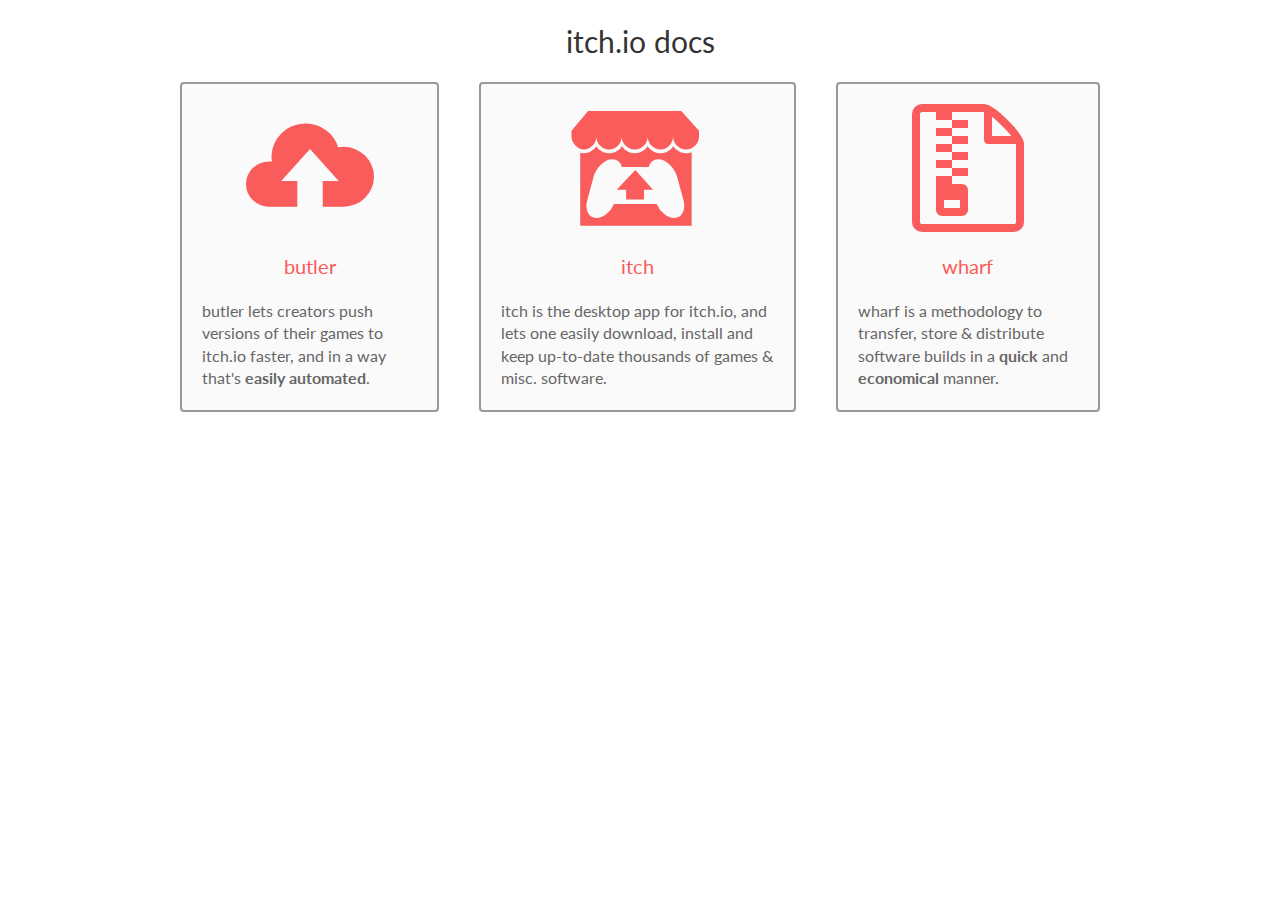
<file: index.html>
<!DOCTYPE html>
<html>
  <head>
    <title>itch.io docs</title>
    <link href='https://fonts.googleapis.com/css?family=Lato:400,700' rel='stylesheet' type='text/css'>
    <link rel="stylesheet" href="icomoon/style.css">
    <link rel="stylesheet" href="reset.css">
    <link rel="stylesheet" href="style.css">
  </head>
  <body>
    <!-- In a world where a lone dev found the strength not to use
  a static website generator just for a stupid index page... -->
    <h2>itch.io docs</h2>
    <div class="grid">
      <a class="grid-item" href="butler">
        <span class="icon icon-upload-to-cloud"></span>
        <h3>butler</h3>
        <p>butler lets creators push versions of their games to itch.io faster, and in a way that's <strong>easily automated</strong>.</p>
      </a>
      <a class="grid-item" href="itch">
        <span class="icon icon-itchio"></span>
        <h3>itch</h3>
        <p>itch is the desktop app for itch.io, and lets one easily download, install and keep up-to-date thousands of games & misc. software.</p>
      </a>
      <a class="grid-item" href="wharf">
        <span class="icon icon-file-zip"></span>
        <h3>wharf</h3>
        <p>wharf is a methodology to transfer, store & distribute software builds in a <strong>quick</strong> and <strong>economical</strong> manner.</p>
      </a>
    </div>
  </body>
</html>
</file>
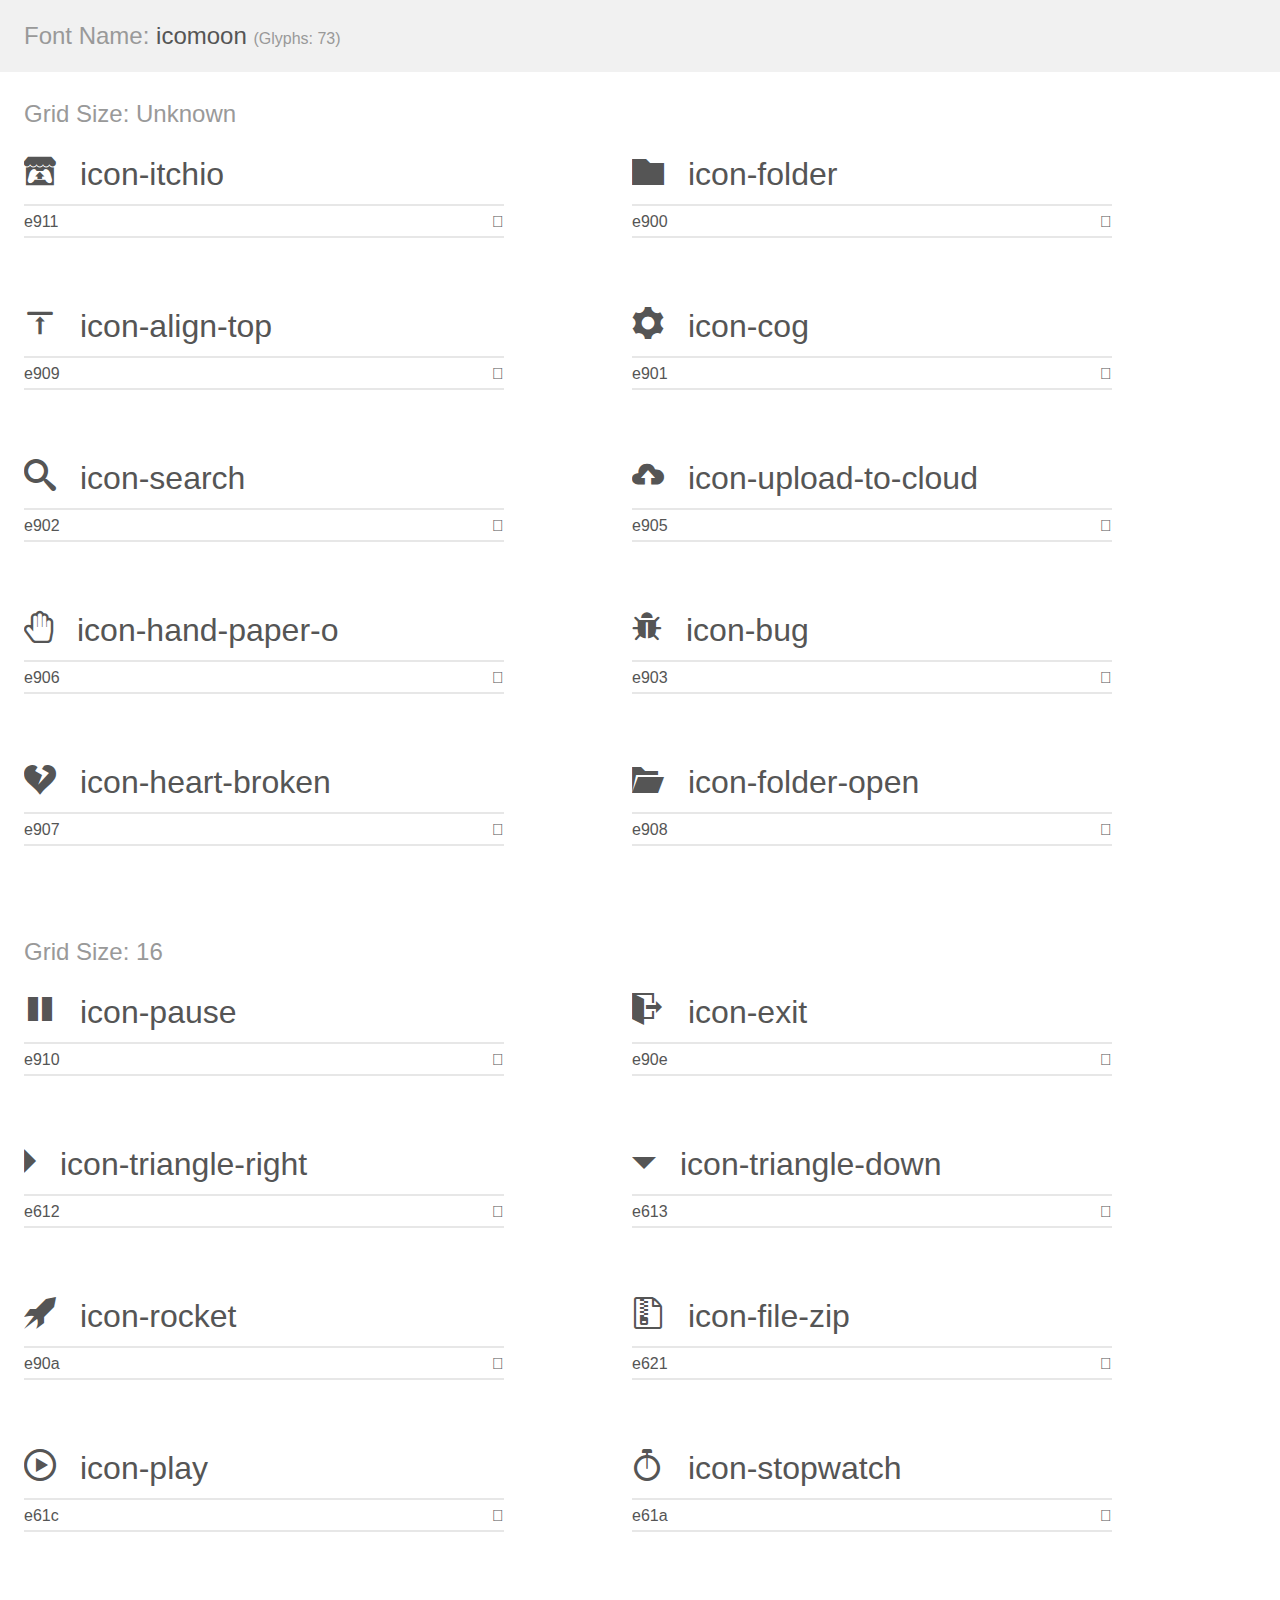
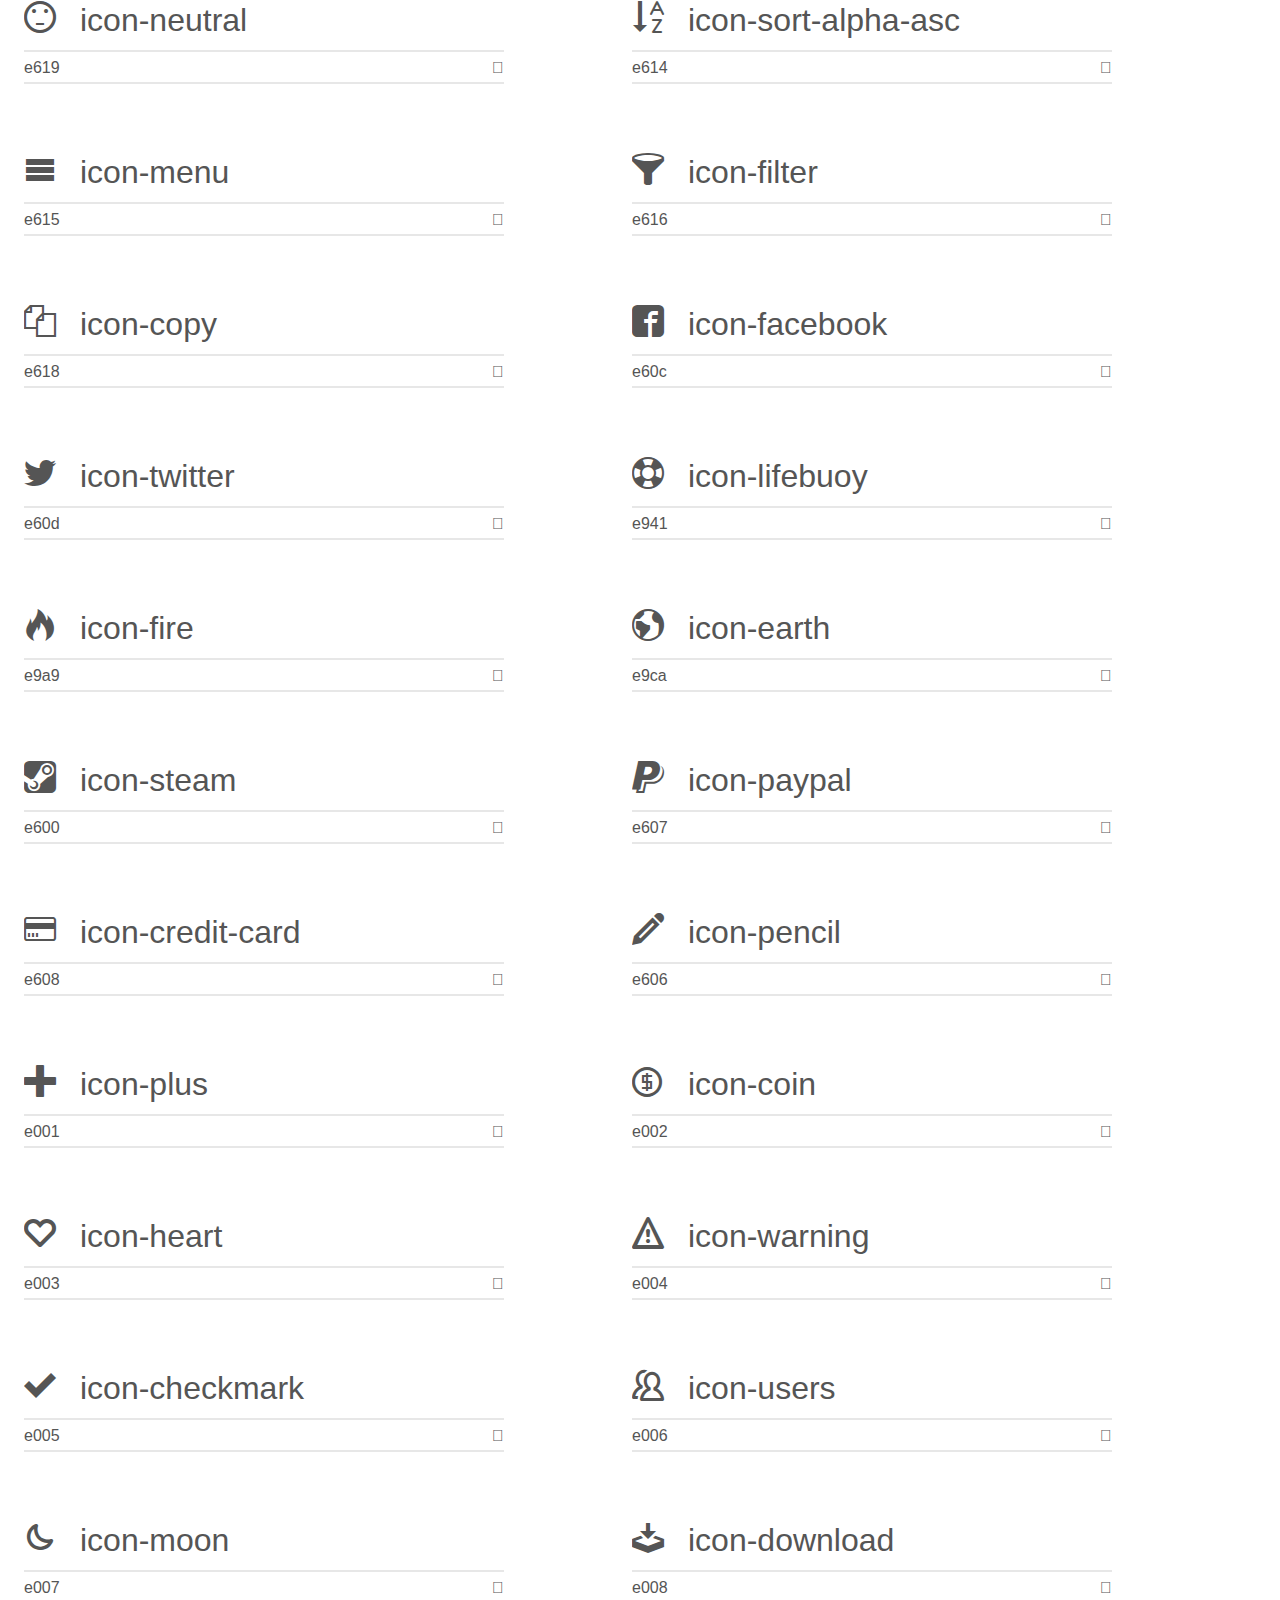
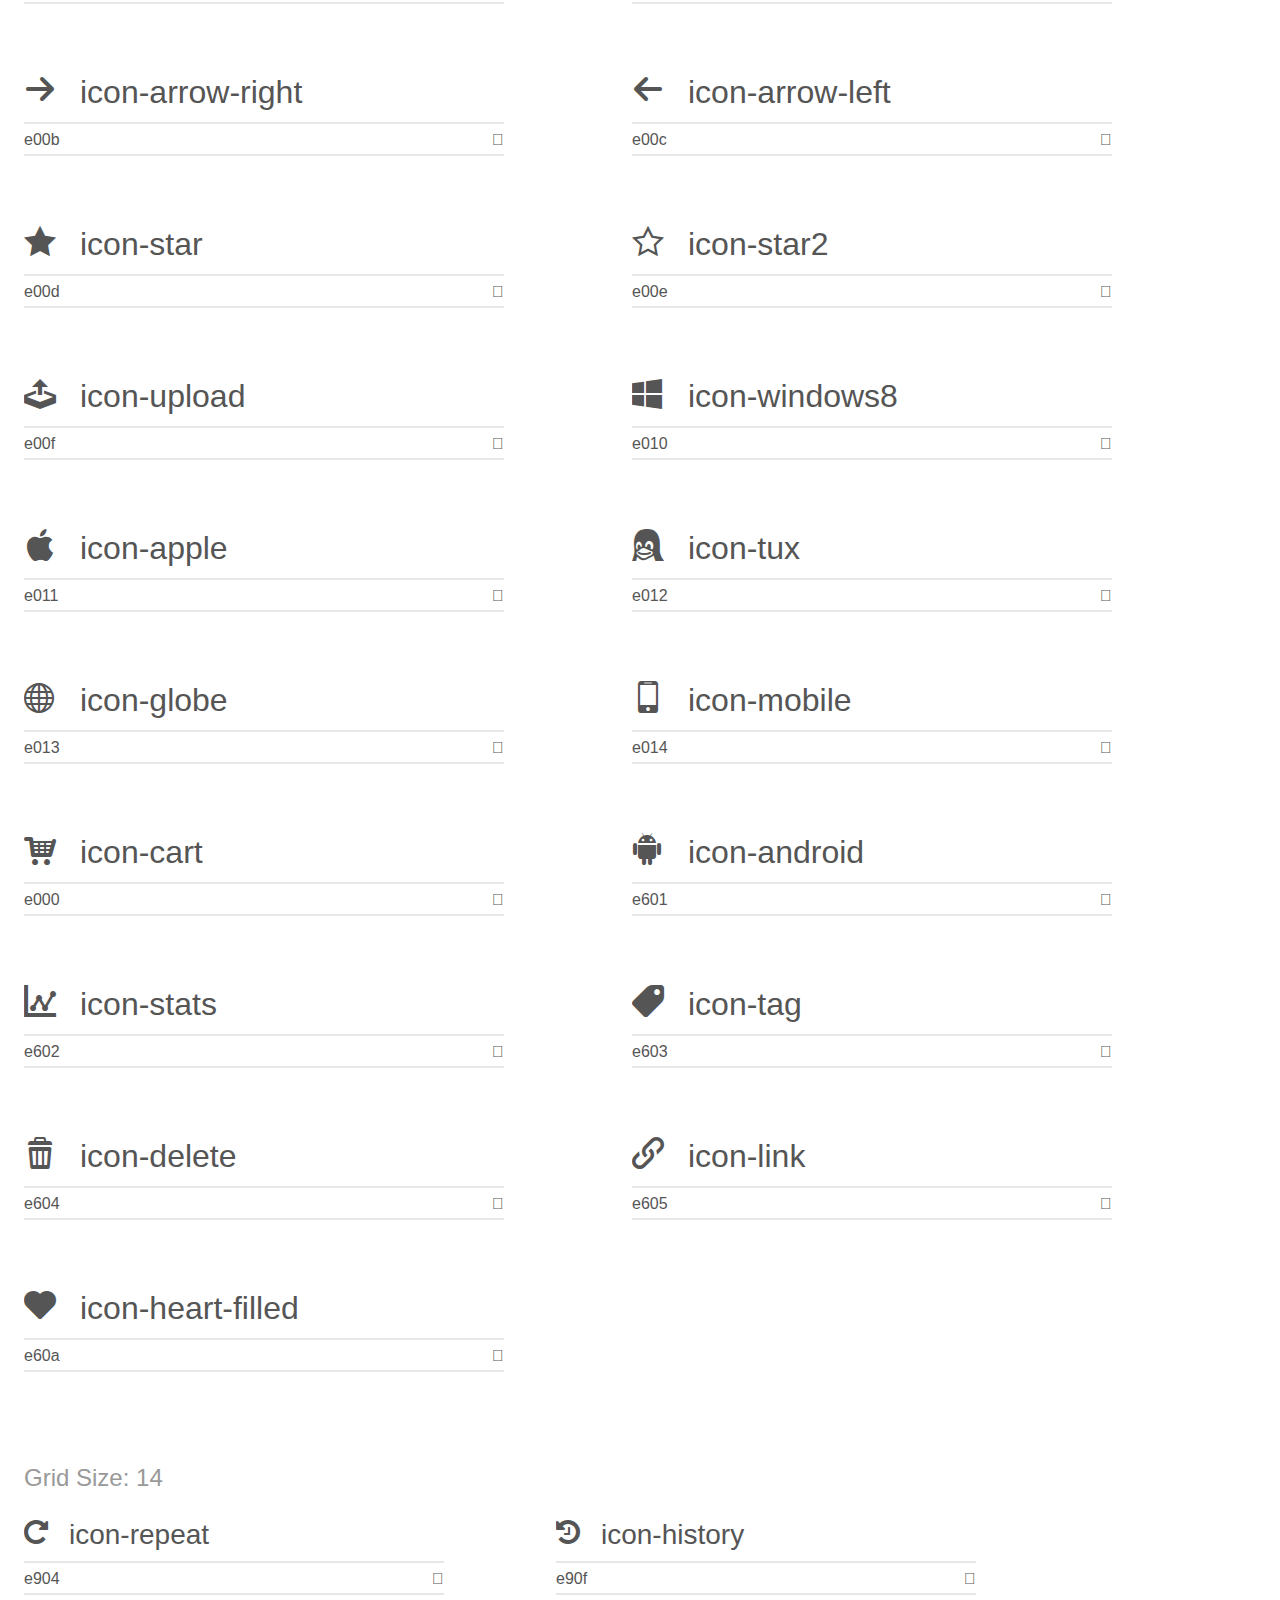
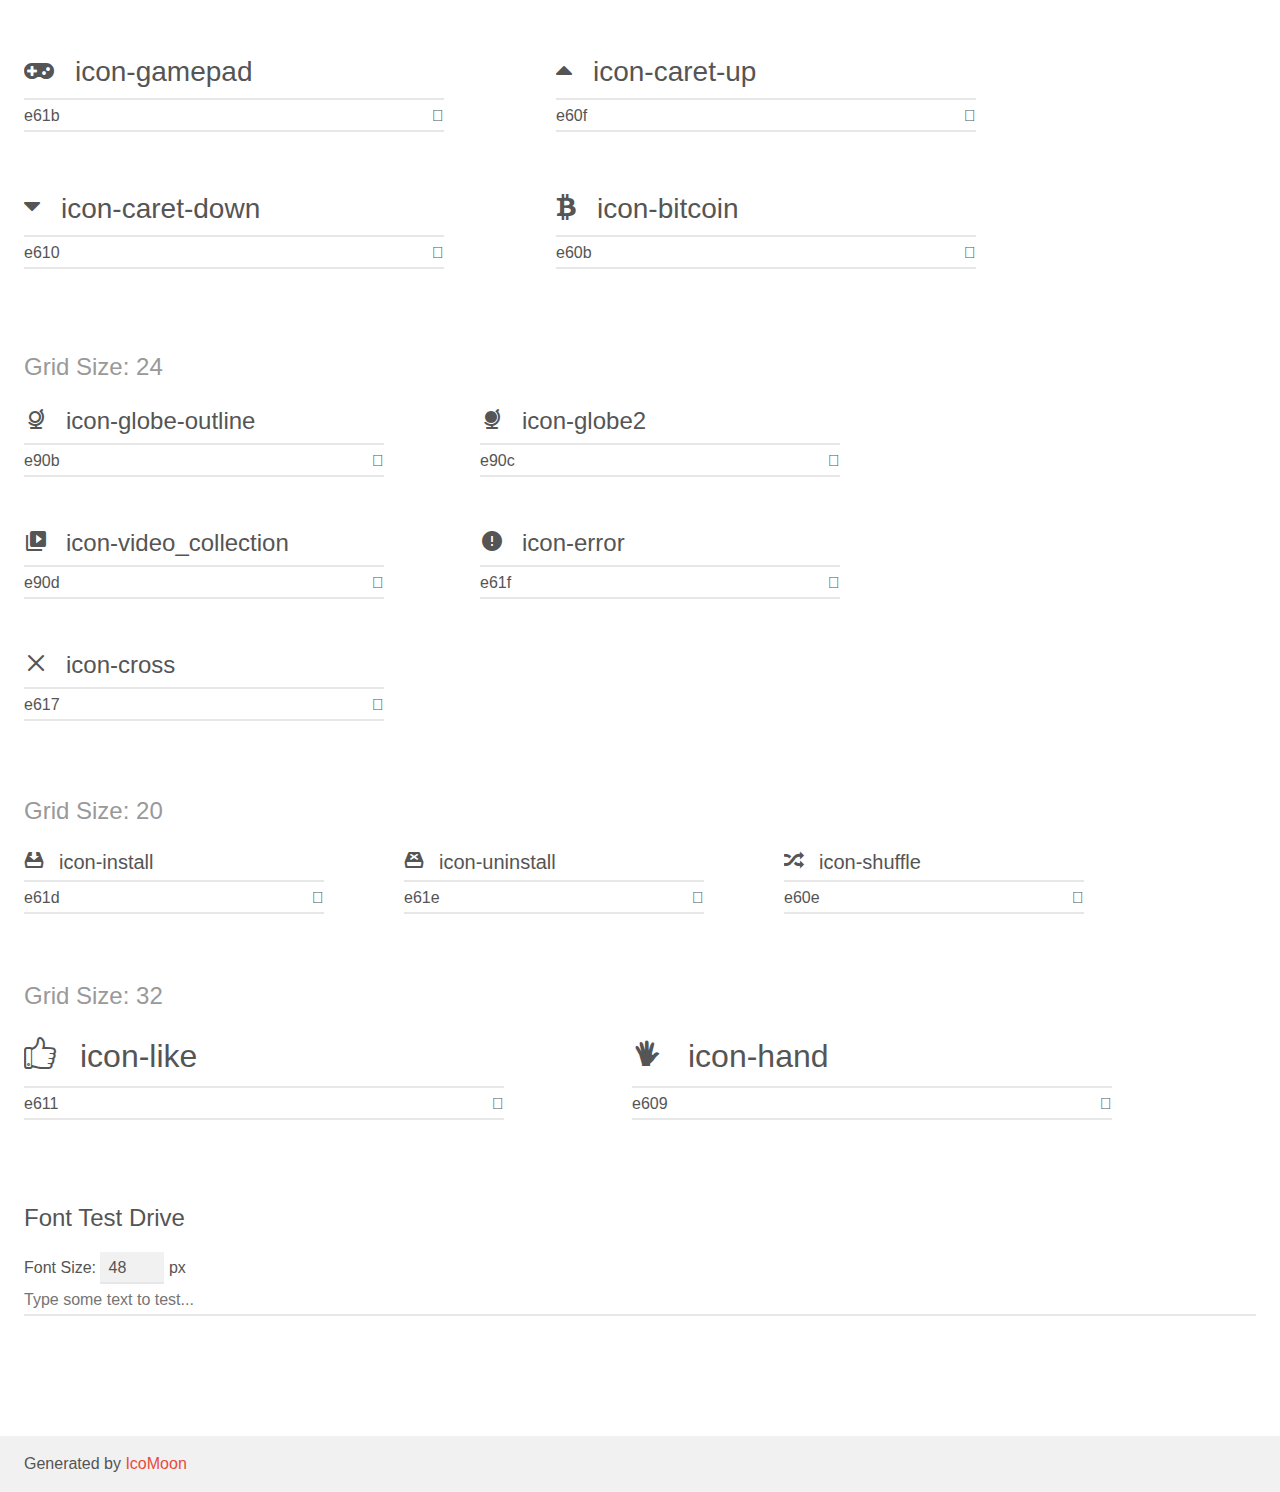
<file: icomoon/demo.html>
<!doctype html>
<html>
<head>
    <meta charset="utf-8">
    <title>IcoMoon Demo</title>
    <meta name="description" content="An Icon Font Generated By IcoMoon.io">
    <meta name="viewport" content="width=device-width, initial-scale=1">
    <link rel="stylesheet" href="demo-files/demo.css">
    <link rel="stylesheet" href="style.css"></head>
<body>
    <div class="bgc1 clearfix">
        <h1 class="mhmm mvm"><span class="fgc1">Font Name:</span> icomoon <small class="fgc1">(Glyphs:&nbsp;73)</small></h1>
    </div>
    <div class="clearfix mhl ptl">
        <h1 class="mvm mtn fgc1">Grid Size: Unknown</h1>
        <div class="glyph fs1">
            <div class="clearfix bshadow0 pbs">
                <span class="icon-itchio">
                
                </span>
                <span class="mls"> icon-itchio</span>
            </div>
            <fieldset class="fs0 size1of1 clearfix hidden-false">
                <input type="text" readonly value="e911" class="unit size1of2" />
                <input type="text" maxlength="1" readonly value="&#xe911;" class="unitRight size1of2 talign-right" />
            </fieldset>
            <div class="fs0 bshadow0 clearfix hidden-true">
                <span class="unit pvs fgc1">liga: </span>
                <input type="text" readonly value="" class="liga unitRight" />
            </div>
        </div>
        <div class="glyph fs1">
            <div class="clearfix bshadow0 pbs">
                <span class="icon-folder">
                
                </span>
                <span class="mls"> icon-folder</span>
            </div>
            <fieldset class="fs0 size1of1 clearfix hidden-false">
                <input type="text" readonly value="e900" class="unit size1of2" />
                <input type="text" maxlength="1" readonly value="&#xe900;" class="unitRight size1of2 talign-right" />
            </fieldset>
            <div class="fs0 bshadow0 clearfix hidden-true">
                <span class="unit pvs fgc1">liga: </span>
                <input type="text" readonly value="" class="liga unitRight" />
            </div>
        </div>
        <div class="glyph fs1">
            <div class="clearfix bshadow0 pbs">
                <span class="icon-align-top">
                
                </span>
                <span class="mls"> icon-align-top</span>
            </div>
            <fieldset class="fs0 size1of1 clearfix hidden-false">
                <input type="text" readonly value="e909" class="unit size1of2" />
                <input type="text" maxlength="1" readonly value="&#xe909;" class="unitRight size1of2 talign-right" />
            </fieldset>
            <div class="fs0 bshadow0 clearfix hidden-true">
                <span class="unit pvs fgc1">liga: </span>
                <input type="text" readonly value="" class="liga unitRight" />
            </div>
        </div>
        <div class="glyph fs1">
            <div class="clearfix bshadow0 pbs">
                <span class="icon-cog">
                
                </span>
                <span class="mls"> icon-cog</span>
            </div>
            <fieldset class="fs0 size1of1 clearfix hidden-false">
                <input type="text" readonly value="e901" class="unit size1of2" />
                <input type="text" maxlength="1" readonly value="&#xe901;" class="unitRight size1of2 talign-right" />
            </fieldset>
            <div class="fs0 bshadow0 clearfix hidden-true">
                <span class="unit pvs fgc1">liga: </span>
                <input type="text" readonly value="" class="liga unitRight" />
            </div>
        </div>
        <div class="glyph fs1">
            <div class="clearfix bshadow0 pbs">
                <span class="icon-search">
                
                </span>
                <span class="mls"> icon-search</span>
            </div>
            <fieldset class="fs0 size1of1 clearfix hidden-false">
                <input type="text" readonly value="e902" class="unit size1of2" />
                <input type="text" maxlength="1" readonly value="&#xe902;" class="unitRight size1of2 talign-right" />
            </fieldset>
            <div class="fs0 bshadow0 clearfix hidden-true">
                <span class="unit pvs fgc1">liga: </span>
                <input type="text" readonly value="" class="liga unitRight" />
            </div>
        </div>
        <div class="glyph fs1">
            <div class="clearfix bshadow0 pbs">
                <span class="icon-upload-to-cloud">
                
                </span>
                <span class="mls"> icon-upload-to-cloud</span>
            </div>
            <fieldset class="fs0 size1of1 clearfix hidden-false">
                <input type="text" readonly value="e905" class="unit size1of2" />
                <input type="text" maxlength="1" readonly value="&#xe905;" class="unitRight size1of2 talign-right" />
            </fieldset>
            <div class="fs0 bshadow0 clearfix hidden-true">
                <span class="unit pvs fgc1">liga: </span>
                <input type="text" readonly value="" class="liga unitRight" />
            </div>
        </div>
        <div class="glyph fs1">
            <div class="clearfix bshadow0 pbs">
                <span class="icon-hand-paper-o">
                
                </span>
                <span class="mls"> icon-hand-paper-o</span>
            </div>
            <fieldset class="fs0 size1of1 clearfix hidden-false">
                <input type="text" readonly value="e906" class="unit size1of2" />
                <input type="text" maxlength="1" readonly value="&#xe906;" class="unitRight size1of2 talign-right" />
            </fieldset>
            <div class="fs0 bshadow0 clearfix hidden-true">
                <span class="unit pvs fgc1">liga: </span>
                <input type="text" readonly value="" class="liga unitRight" />
            </div>
        </div>
        <div class="glyph fs1">
            <div class="clearfix bshadow0 pbs">
                <span class="icon-bug">
                
                </span>
                <span class="mls"> icon-bug</span>
            </div>
            <fieldset class="fs0 size1of1 clearfix hidden-false">
                <input type="text" readonly value="e903" class="unit size1of2" />
                <input type="text" maxlength="1" readonly value="&#xe903;" class="unitRight size1of2 talign-right" />
            </fieldset>
            <div class="fs0 bshadow0 clearfix hidden-true">
                <span class="unit pvs fgc1">liga: </span>
                <input type="text" readonly value="" class="liga unitRight" />
            </div>
        </div>
        <div class="glyph fs1">
            <div class="clearfix bshadow0 pbs">
                <span class="icon-heart-broken">
                
                </span>
                <span class="mls"> icon-heart-broken</span>
            </div>
            <fieldset class="fs0 size1of1 clearfix hidden-false">
                <input type="text" readonly value="e907" class="unit size1of2" />
                <input type="text" maxlength="1" readonly value="&#xe907;" class="unitRight size1of2 talign-right" />
            </fieldset>
            <div class="fs0 bshadow0 clearfix hidden-true">
                <span class="unit pvs fgc1">liga: </span>
                <input type="text" readonly value="" class="liga unitRight" />
            </div>
        </div>
        <div class="glyph fs1">
            <div class="clearfix bshadow0 pbs">
                <span class="icon-folder-open">
                
                </span>
                <span class="mls"> icon-folder-open</span>
            </div>
            <fieldset class="fs0 size1of1 clearfix hidden-false">
                <input type="text" readonly value="e908" class="unit size1of2" />
                <input type="text" maxlength="1" readonly value="&#xe908;" class="unitRight size1of2 talign-right" />
            </fieldset>
            <div class="fs0 bshadow0 clearfix hidden-true">
                <span class="unit pvs fgc1">liga: </span>
                <input type="text" readonly value="" class="liga unitRight" />
            </div>
        </div>
  </div>
    <div class="clearfix mhl ptl">
        <h1 class="mvm mtn fgc1">Grid Size: 16</h1>
        <div class="glyph fs2">
            <div class="clearfix bshadow0 pbs">
                <span class="icon-pause">
                
                </span>
                <span class="mls"> icon-pause</span>
            </div>
            <fieldset class="fs0 size1of1 clearfix hidden-false">
                <input type="text" readonly value="e910" class="unit size1of2" />
                <input type="text" maxlength="1" readonly value="&#xe910;" class="unitRight size1of2 talign-right" />
            </fieldset>
            <div class="fs0 bshadow0 clearfix hidden-true">
                <span class="unit pvs fgc1">liga: </span>
                <input type="text" readonly value="" class="liga unitRight" />
            </div>
        </div>
        <div class="glyph fs2">
            <div class="clearfix bshadow0 pbs">
                <span class="icon-exit">
                
                </span>
                <span class="mls"> icon-exit</span>
            </div>
            <fieldset class="fs0 size1of1 clearfix hidden-false">
                <input type="text" readonly value="e90e" class="unit size1of2" />
                <input type="text" maxlength="1" readonly value="&#xe90e;" class="unitRight size1of2 talign-right" />
            </fieldset>
            <div class="fs0 bshadow0 clearfix hidden-true">
                <span class="unit pvs fgc1">liga: </span>
                <input type="text" readonly value="" class="liga unitRight" />
            </div>
        </div>
        <div class="glyph fs2">
            <div class="clearfix bshadow0 pbs">
                <span class="icon-triangle-right">
                
                </span>
                <span class="mls"> icon-triangle-right</span>
            </div>
            <fieldset class="fs0 size1of1 clearfix hidden-false">
                <input type="text" readonly value="e612" class="unit size1of2" />
                <input type="text" maxlength="1" readonly value="&#xe612;" class="unitRight size1of2 talign-right" />
            </fieldset>
            <div class="fs0 bshadow0 clearfix hidden-true">
                <span class="unit pvs fgc1">liga: </span>
                <input type="text" readonly value="" class="liga unitRight" />
            </div>
        </div>
        <div class="glyph fs2">
            <div class="clearfix bshadow0 pbs">
                <span class="icon-triangle-down">
                
                </span>
                <span class="mls"> icon-triangle-down</span>
            </div>
            <fieldset class="fs0 size1of1 clearfix hidden-false">
                <input type="text" readonly value="e613" class="unit size1of2" />
                <input type="text" maxlength="1" readonly value="&#xe613;" class="unitRight size1of2 talign-right" />
            </fieldset>
            <div class="fs0 bshadow0 clearfix hidden-true">
                <span class="unit pvs fgc1">liga: </span>
                <input type="text" readonly value="" class="liga unitRight" />
            </div>
        </div>
        <div class="glyph fs2">
            <div class="clearfix bshadow0 pbs">
                <span class="icon-rocket">
                
                </span>
                <span class="mls"> icon-rocket</span>
            </div>
            <fieldset class="fs0 size1of1 clearfix hidden-false">
                <input type="text" readonly value="e90a" class="unit size1of2" />
                <input type="text" maxlength="1" readonly value="&#xe90a;" class="unitRight size1of2 talign-right" />
            </fieldset>
            <div class="fs0 bshadow0 clearfix hidden-true">
                <span class="unit pvs fgc1">liga: </span>
                <input type="text" readonly value="" class="liga unitRight" />
            </div>
        </div>
        <div class="glyph fs2">
            <div class="clearfix bshadow0 pbs">
                <span class="icon-file-zip">
                
                </span>
                <span class="mls"> icon-file-zip</span>
            </div>
            <fieldset class="fs0 size1of1 clearfix hidden-false">
                <input type="text" readonly value="e621" class="unit size1of2" />
                <input type="text" maxlength="1" readonly value="&#xe621;" class="unitRight size1of2 talign-right" />
            </fieldset>
            <div class="fs0 bshadow0 clearfix hidden-true">
                <span class="unit pvs fgc1">liga: </span>
                <input type="text" readonly value="" class="liga unitRight" />
            </div>
        </div>
        <div class="glyph fs2">
            <div class="clearfix bshadow0 pbs">
                <span class="icon-play">
                
                </span>
                <span class="mls"> icon-play</span>
            </div>
            <fieldset class="fs0 size1of1 clearfix hidden-false">
                <input type="text" readonly value="e61c" class="unit size1of2" />
                <input type="text" maxlength="1" readonly value="&#xe61c;" class="unitRight size1of2 talign-right" />
            </fieldset>
            <div class="fs0 bshadow0 clearfix hidden-true">
                <span class="unit pvs fgc1">liga: </span>
                <input type="text" readonly value="" class="liga unitRight" />
            </div>
        </div>
        <div class="glyph fs2">
            <div class="clearfix bshadow0 pbs">
                <span class="icon-stopwatch">
                
                </span>
                <span class="mls"> icon-stopwatch</span>
            </div>
            <fieldset class="fs0 size1of1 clearfix hidden-false">
                <input type="text" readonly value="e61a" class="unit size1of2" />
                <input type="text" maxlength="1" readonly value="&#xe61a;" class="unitRight size1of2 talign-right" />
            </fieldset>
            <div class="fs0 bshadow0 clearfix hidden-true">
                <span class="unit pvs fgc1">liga: </span>
                <input type="text" readonly value="" class="liga unitRight" />
            </div>
        </div>
        <div class="glyph fs2">
            <div class="clearfix bshadow0 pbs">
                <span class="icon-neutral">
                
                </span>
                <span class="mls"> icon-neutral</span>
            </div>
            <fieldset class="fs0 size1of1 clearfix hidden-false">
                <input type="text" readonly value="e619" class="unit size1of2" />
                <input type="text" maxlength="1" readonly value="&#xe619;" class="unitRight size1of2 talign-right" />
            </fieldset>
            <div class="fs0 bshadow0 clearfix hidden-true">
                <span class="unit pvs fgc1">liga: </span>
                <input type="text" readonly value="" class="liga unitRight" />
            </div>
        </div>
        <div class="glyph fs2">
            <div class="clearfix bshadow0 pbs">
                <span class="icon-sort-alpha-asc">
                
                </span>
                <span class="mls"> icon-sort-alpha-asc</span>
            </div>
            <fieldset class="fs0 size1of1 clearfix hidden-false">
                <input type="text" readonly value="e614" class="unit size1of2" />
                <input type="text" maxlength="1" readonly value="&#xe614;" class="unitRight size1of2 talign-right" />
            </fieldset>
            <div class="fs0 bshadow0 clearfix hidden-true">
                <span class="unit pvs fgc1">liga: </span>
                <input type="text" readonly value="" class="liga unitRight" />
            </div>
        </div>
        <div class="glyph fs2">
            <div class="clearfix bshadow0 pbs">
                <span class="icon-menu">
                
                </span>
                <span class="mls"> icon-menu</span>
            </div>
            <fieldset class="fs0 size1of1 clearfix hidden-false">
                <input type="text" readonly value="e615" class="unit size1of2" />
                <input type="text" maxlength="1" readonly value="&#xe615;" class="unitRight size1of2 talign-right" />
            </fieldset>
            <div class="fs0 bshadow0 clearfix hidden-true">
                <span class="unit pvs fgc1">liga: </span>
                <input type="text" readonly value="" class="liga unitRight" />
            </div>
        </div>
        <div class="glyph fs2">
            <div class="clearfix bshadow0 pbs">
                <span class="icon-filter">
                
                </span>
                <span class="mls"> icon-filter</span>
            </div>
            <fieldset class="fs0 size1of1 clearfix hidden-false">
                <input type="text" readonly value="e616" class="unit size1of2" />
                <input type="text" maxlength="1" readonly value="&#xe616;" class="unitRight size1of2 talign-right" />
            </fieldset>
            <div class="fs0 bshadow0 clearfix hidden-true">
                <span class="unit pvs fgc1">liga: </span>
                <input type="text" readonly value="" class="liga unitRight" />
            </div>
        </div>
        <div class="glyph fs2">
            <div class="clearfix bshadow0 pbs">
                <span class="icon-copy">
                
                </span>
                <span class="mls"> icon-copy</span>
            </div>
            <fieldset class="fs0 size1of1 clearfix hidden-false">
                <input type="text" readonly value="e618" class="unit size1of2" />
                <input type="text" maxlength="1" readonly value="&#xe618;" class="unitRight size1of2 talign-right" />
            </fieldset>
            <div class="fs0 bshadow0 clearfix hidden-true">
                <span class="unit pvs fgc1">liga: </span>
                <input type="text" readonly value="" class="liga unitRight" />
            </div>
        </div>
        <div class="glyph fs2">
            <div class="clearfix bshadow0 pbs">
                <span class="icon-facebook">
                
                </span>
                <span class="mls"> icon-facebook</span>
            </div>
            <fieldset class="fs0 size1of1 clearfix hidden-false">
                <input type="text" readonly value="e60c" class="unit size1of2" />
                <input type="text" maxlength="1" readonly value="&#xe60c;" class="unitRight size1of2 talign-right" />
            </fieldset>
            <div class="fs0 bshadow0 clearfix hidden-true">
                <span class="unit pvs fgc1">liga: </span>
                <input type="text" readonly value="" class="liga unitRight" />
            </div>
        </div>
        <div class="glyph fs2">
            <div class="clearfix bshadow0 pbs">
                <span class="icon-twitter">
                
                </span>
                <span class="mls"> icon-twitter</span>
            </div>
            <fieldset class="fs0 size1of1 clearfix hidden-false">
                <input type="text" readonly value="e60d" class="unit size1of2" />
                <input type="text" maxlength="1" readonly value="&#xe60d;" class="unitRight size1of2 talign-right" />
            </fieldset>
            <div class="fs0 bshadow0 clearfix hidden-true">
                <span class="unit pvs fgc1">liga: </span>
                <input type="text" readonly value="" class="liga unitRight" />
            </div>
        </div>
        <div class="glyph fs2">
            <div class="clearfix bshadow0 pbs">
                <span class="icon-lifebuoy">
                
                </span>
                <span class="mls"> icon-lifebuoy</span>
            </div>
            <fieldset class="fs0 size1of1 clearfix hidden-false">
                <input type="text" readonly value="e941" class="unit size1of2" />
                <input type="text" maxlength="1" readonly value="&#xe941;" class="unitRight size1of2 talign-right" />
            </fieldset>
            <div class="fs0 bshadow0 clearfix hidden-true">
                <span class="unit pvs fgc1">liga: </span>
                <input type="text" readonly value="lifebuoy, support" class="liga unitRight" />
            </div>
        </div>
        <div class="glyph fs2">
            <div class="clearfix bshadow0 pbs">
                <span class="icon-fire">
                
                </span>
                <span class="mls"> icon-fire</span>
            </div>
            <fieldset class="fs0 size1of1 clearfix hidden-false">
                <input type="text" readonly value="e9a9" class="unit size1of2" />
                <input type="text" maxlength="1" readonly value="&#xe9a9;" class="unitRight size1of2 talign-right" />
            </fieldset>
            <div class="fs0 bshadow0 clearfix hidden-true">
                <span class="unit pvs fgc1">liga: </span>
                <input type="text" readonly value="fire, flame" class="liga unitRight" />
            </div>
        </div>
        <div class="glyph fs2">
            <div class="clearfix bshadow0 pbs">
                <span class="icon-earth">
                
                </span>
                <span class="mls"> icon-earth</span>
            </div>
            <fieldset class="fs0 size1of1 clearfix hidden-false">
                <input type="text" readonly value="e9ca" class="unit size1of2" />
                <input type="text" maxlength="1" readonly value="&#xe9ca;" class="unitRight size1of2 talign-right" />
            </fieldset>
            <div class="fs0 bshadow0 clearfix hidden-true">
                <span class="unit pvs fgc1">liga: </span>
                <input type="text" readonly value="earth, globe2" class="liga unitRight" />
            </div>
        </div>
        <div class="glyph fs2">
            <div class="clearfix bshadow0 pbs">
                <span class="icon-steam">
                
                </span>
                <span class="mls"> icon-steam</span>
            </div>
            <fieldset class="fs0 size1of1 clearfix hidden-false">
                <input type="text" readonly value="e600" class="unit size1of2" />
                <input type="text" maxlength="1" readonly value="&#xe600;" class="unitRight size1of2 talign-right" />
            </fieldset>
            <div class="fs0 bshadow0 clearfix hidden-true">
                <span class="unit pvs fgc1">liga: </span>
                <input type="text" readonly value="" class="liga unitRight" />
            </div>
        </div>
        <div class="glyph fs2">
            <div class="clearfix bshadow0 pbs">
                <span class="icon-paypal">
                
                </span>
                <span class="mls"> icon-paypal</span>
            </div>
            <fieldset class="fs0 size1of1 clearfix hidden-false">
                <input type="text" readonly value="e607" class="unit size1of2" />
                <input type="text" maxlength="1" readonly value="&#xe607;" class="unitRight size1of2 talign-right" />
            </fieldset>
            <div class="fs0 bshadow0 clearfix hidden-true">
                <span class="unit pvs fgc1">liga: </span>
                <input type="text" readonly value="" class="liga unitRight" />
            </div>
        </div>
        <div class="glyph fs2">
            <div class="clearfix bshadow0 pbs">
                <span class="icon-credit-card">
                
                </span>
                <span class="mls"> icon-credit-card</span>
            </div>
            <fieldset class="fs0 size1of1 clearfix hidden-false">
                <input type="text" readonly value="e608" class="unit size1of2" />
                <input type="text" maxlength="1" readonly value="&#xe608;" class="unitRight size1of2 talign-right" />
            </fieldset>
            <div class="fs0 bshadow0 clearfix hidden-true">
                <span class="unit pvs fgc1">liga: </span>
                <input type="text" readonly value="" class="liga unitRight" />
            </div>
        </div>
        <div class="glyph fs2">
            <div class="clearfix bshadow0 pbs">
                <span class="icon-pencil">
                
                </span>
                <span class="mls"> icon-pencil</span>
            </div>
            <fieldset class="fs0 size1of1 clearfix hidden-false">
                <input type="text" readonly value="e606" class="unit size1of2" />
                <input type="text" maxlength="1" readonly value="&#xe606;" class="unitRight size1of2 talign-right" />
            </fieldset>
            <div class="fs0 bshadow0 clearfix hidden-true">
                <span class="unit pvs fgc1">liga: </span>
                <input type="text" readonly value="" class="liga unitRight" />
            </div>
        </div>
        <div class="glyph fs2">
            <div class="clearfix bshadow0 pbs">
                <span class="icon-plus">
                
                </span>
                <span class="mls"> icon-plus</span>
            </div>
            <fieldset class="fs0 size1of1 clearfix hidden-false">
                <input type="text" readonly value="e001" class="unit size1of2" />
                <input type="text" maxlength="1" readonly value="&#xe001;" class="unitRight size1of2 talign-right" />
            </fieldset>
            <div class="fs0 bshadow0 clearfix hidden-true">
                <span class="unit pvs fgc1">liga: </span>
                <input type="text" readonly value="" class="liga unitRight" />
            </div>
        </div>
        <div class="glyph fs2">
            <div class="clearfix bshadow0 pbs">
                <span class="icon-coin">
                
                </span>
                <span class="mls"> icon-coin</span>
            </div>
            <fieldset class="fs0 size1of1 clearfix hidden-false">
                <input type="text" readonly value="e002" class="unit size1of2" />
                <input type="text" maxlength="1" readonly value="&#xe002;" class="unitRight size1of2 talign-right" />
            </fieldset>
            <div class="fs0 bshadow0 clearfix hidden-true">
                <span class="unit pvs fgc1">liga: </span>
                <input type="text" readonly value="" class="liga unitRight" />
            </div>
        </div>
        <div class="glyph fs2">
            <div class="clearfix bshadow0 pbs">
                <span class="icon-heart">
                
                </span>
                <span class="mls"> icon-heart</span>
            </div>
            <fieldset class="fs0 size1of1 clearfix hidden-false">
                <input type="text" readonly value="e003" class="unit size1of2" />
                <input type="text" maxlength="1" readonly value="&#xe003;" class="unitRight size1of2 talign-right" />
            </fieldset>
            <div class="fs0 bshadow0 clearfix hidden-true">
                <span class="unit pvs fgc1">liga: </span>
                <input type="text" readonly value="" class="liga unitRight" />
            </div>
        </div>
        <div class="glyph fs2">
            <div class="clearfix bshadow0 pbs">
                <span class="icon-warning">
                
                </span>
                <span class="mls"> icon-warning</span>
            </div>
            <fieldset class="fs0 size1of1 clearfix hidden-false">
                <input type="text" readonly value="e004" class="unit size1of2" />
                <input type="text" maxlength="1" readonly value="&#xe004;" class="unitRight size1of2 talign-right" />
            </fieldset>
            <div class="fs0 bshadow0 clearfix hidden-true">
                <span class="unit pvs fgc1">liga: </span>
                <input type="text" readonly value="" class="liga unitRight" />
            </div>
        </div>
        <div class="glyph fs2">
            <div class="clearfix bshadow0 pbs">
                <span class="icon-checkmark">
                
                </span>
                <span class="mls"> icon-checkmark</span>
            </div>
            <fieldset class="fs0 size1of1 clearfix hidden-false">
                <input type="text" readonly value="e005" class="unit size1of2" />
                <input type="text" maxlength="1" readonly value="&#xe005;" class="unitRight size1of2 talign-right" />
            </fieldset>
            <div class="fs0 bshadow0 clearfix hidden-true">
                <span class="unit pvs fgc1">liga: </span>
                <input type="text" readonly value="" class="liga unitRight" />
            </div>
        </div>
        <div class="glyph fs2">
            <div class="clearfix bshadow0 pbs">
                <span class="icon-users">
                
                </span>
                <span class="mls"> icon-users</span>
            </div>
            <fieldset class="fs0 size1of1 clearfix hidden-false">
                <input type="text" readonly value="e006" class="unit size1of2" />
                <input type="text" maxlength="1" readonly value="&#xe006;" class="unitRight size1of2 talign-right" />
            </fieldset>
            <div class="fs0 bshadow0 clearfix hidden-true">
                <span class="unit pvs fgc1">liga: </span>
                <input type="text" readonly value="" class="liga unitRight" />
            </div>
        </div>
        <div class="glyph fs2">
            <div class="clearfix bshadow0 pbs">
                <span class="icon-moon">
                
                </span>
                <span class="mls"> icon-moon</span>
            </div>
            <fieldset class="fs0 size1of1 clearfix hidden-false">
                <input type="text" readonly value="e007" class="unit size1of2" />
                <input type="text" maxlength="1" readonly value="&#xe007;" class="unitRight size1of2 talign-right" />
            </fieldset>
            <div class="fs0 bshadow0 clearfix hidden-true">
                <span class="unit pvs fgc1">liga: </span>
                <input type="text" readonly value="" class="liga unitRight" />
            </div>
        </div>
        <div class="glyph fs2">
            <div class="clearfix bshadow0 pbs">
                <span class="icon-download">
                
                </span>
                <span class="mls"> icon-download</span>
            </div>
            <fieldset class="fs0 size1of1 clearfix hidden-false">
                <input type="text" readonly value="e008" class="unit size1of2" />
                <input type="text" maxlength="1" readonly value="&#xe008;" class="unitRight size1of2 talign-right" />
            </fieldset>
            <div class="fs0 bshadow0 clearfix hidden-true">
                <span class="unit pvs fgc1">liga: </span>
                <input type="text" readonly value="" class="liga unitRight" />
            </div>
        </div>
        <div class="glyph fs2">
            <div class="clearfix bshadow0 pbs">
                <span class="icon-arrow-right">
                
                </span>
                <span class="mls"> icon-arrow-right</span>
            </div>
            <fieldset class="fs0 size1of1 clearfix hidden-false">
                <input type="text" readonly value="e00b" class="unit size1of2" />
                <input type="text" maxlength="1" readonly value="&#xe00b;" class="unitRight size1of2 talign-right" />
            </fieldset>
            <div class="fs0 bshadow0 clearfix hidden-true">
                <span class="unit pvs fgc1">liga: </span>
                <input type="text" readonly value="" class="liga unitRight" />
            </div>
        </div>
        <div class="glyph fs2">
            <div class="clearfix bshadow0 pbs">
                <span class="icon-arrow-left">
                
                </span>
                <span class="mls"> icon-arrow-left</span>
            </div>
            <fieldset class="fs0 size1of1 clearfix hidden-false">
                <input type="text" readonly value="e00c" class="unit size1of2" />
                <input type="text" maxlength="1" readonly value="&#xe00c;" class="unitRight size1of2 talign-right" />
            </fieldset>
            <div class="fs0 bshadow0 clearfix hidden-true">
                <span class="unit pvs fgc1">liga: </span>
                <input type="text" readonly value="" class="liga unitRight" />
            </div>
        </div>
        <div class="glyph fs2">
            <div class="clearfix bshadow0 pbs">
                <span class="icon-star">
                
                </span>
                <span class="mls"> icon-star</span>
            </div>
            <fieldset class="fs0 size1of1 clearfix hidden-false">
                <input type="text" readonly value="e00d" class="unit size1of2" />
                <input type="text" maxlength="1" readonly value="&#xe00d;" class="unitRight size1of2 talign-right" />
            </fieldset>
            <div class="fs0 bshadow0 clearfix hidden-true">
                <span class="unit pvs fgc1">liga: </span>
                <input type="text" readonly value="" class="liga unitRight" />
            </div>
        </div>
        <div class="glyph fs2">
            <div class="clearfix bshadow0 pbs">
                <span class="icon-star2">
                
                </span>
                <span class="mls"> icon-star2</span>
            </div>
            <fieldset class="fs0 size1of1 clearfix hidden-false">
                <input type="text" readonly value="e00e" class="unit size1of2" />
                <input type="text" maxlength="1" readonly value="&#xe00e;" class="unitRight size1of2 talign-right" />
            </fieldset>
            <div class="fs0 bshadow0 clearfix hidden-true">
                <span class="unit pvs fgc1">liga: </span>
                <input type="text" readonly value="" class="liga unitRight" />
            </div>
        </div>
        <div class="glyph fs2">
            <div class="clearfix bshadow0 pbs">
                <span class="icon-upload">
                
                </span>
                <span class="mls"> icon-upload</span>
            </div>
            <fieldset class="fs0 size1of1 clearfix hidden-false">
                <input type="text" readonly value="e00f" class="unit size1of2" />
                <input type="text" maxlength="1" readonly value="&#xe00f;" class="unitRight size1of2 talign-right" />
            </fieldset>
            <div class="fs0 bshadow0 clearfix hidden-true">
                <span class="unit pvs fgc1">liga: </span>
                <input type="text" readonly value="" class="liga unitRight" />
            </div>
        </div>
        <div class="glyph fs2">
            <div class="clearfix bshadow0 pbs">
                <span class="icon-windows8">
                
                </span>
                <span class="mls"> icon-windows8</span>
            </div>
            <fieldset class="fs0 size1of1 clearfix hidden-false">
                <input type="text" readonly value="e010" class="unit size1of2" />
                <input type="text" maxlength="1" readonly value="&#xe010;" class="unitRight size1of2 talign-right" />
            </fieldset>
            <div class="fs0 bshadow0 clearfix hidden-true">
                <span class="unit pvs fgc1">liga: </span>
                <input type="text" readonly value="" class="liga unitRight" />
            </div>
        </div>
        <div class="glyph fs2">
            <div class="clearfix bshadow0 pbs">
                <span class="icon-apple">
                
                </span>
                <span class="mls"> icon-apple</span>
            </div>
            <fieldset class="fs0 size1of1 clearfix hidden-false">
                <input type="text" readonly value="e011" class="unit size1of2" />
                <input type="text" maxlength="1" readonly value="&#xe011;" class="unitRight size1of2 talign-right" />
            </fieldset>
            <div class="fs0 bshadow0 clearfix hidden-true">
                <span class="unit pvs fgc1">liga: </span>
                <input type="text" readonly value="" class="liga unitRight" />
            </div>
        </div>
        <div class="glyph fs2">
            <div class="clearfix bshadow0 pbs">
                <span class="icon-tux">
                
                </span>
                <span class="mls"> icon-tux</span>
            </div>
            <fieldset class="fs0 size1of1 clearfix hidden-false">
                <input type="text" readonly value="e012" class="unit size1of2" />
                <input type="text" maxlength="1" readonly value="&#xe012;" class="unitRight size1of2 talign-right" />
            </fieldset>
            <div class="fs0 bshadow0 clearfix hidden-true">
                <span class="unit pvs fgc1">liga: </span>
                <input type="text" readonly value="" class="liga unitRight" />
            </div>
        </div>
        <div class="glyph fs2">
            <div class="clearfix bshadow0 pbs">
                <span class="icon-globe">
                
                </span>
                <span class="mls"> icon-globe</span>
            </div>
            <fieldset class="fs0 size1of1 clearfix hidden-false">
                <input type="text" readonly value="e013" class="unit size1of2" />
                <input type="text" maxlength="1" readonly value="&#xe013;" class="unitRight size1of2 talign-right" />
            </fieldset>
            <div class="fs0 bshadow0 clearfix hidden-true">
                <span class="unit pvs fgc1">liga: </span>
                <input type="text" readonly value="" class="liga unitRight" />
            </div>
        </div>
        <div class="glyph fs2">
            <div class="clearfix bshadow0 pbs">
                <span class="icon-mobile">
                
                </span>
                <span class="mls"> icon-mobile</span>
            </div>
            <fieldset class="fs0 size1of1 clearfix hidden-false">
                <input type="text" readonly value="e014" class="unit size1of2" />
                <input type="text" maxlength="1" readonly value="&#xe014;" class="unitRight size1of2 talign-right" />
            </fieldset>
            <div class="fs0 bshadow0 clearfix hidden-true">
                <span class="unit pvs fgc1">liga: </span>
                <input type="text" readonly value="" class="liga unitRight" />
            </div>
        </div>
        <div class="glyph fs2">
            <div class="clearfix bshadow0 pbs">
                <span class="icon-cart">
                
                </span>
                <span class="mls"> icon-cart</span>
            </div>
            <fieldset class="fs0 size1of1 clearfix hidden-false">
                <input type="text" readonly value="e000" class="unit size1of2" />
                <input type="text" maxlength="1" readonly value="&#xe000;" class="unitRight size1of2 talign-right" />
            </fieldset>
            <div class="fs0 bshadow0 clearfix hidden-true">
                <span class="unit pvs fgc1">liga: </span>
                <input type="text" readonly value="" class="liga unitRight" />
            </div>
        </div>
        <div class="glyph fs2">
            <div class="clearfix bshadow0 pbs">
                <span class="icon-android">
                
                </span>
                <span class="mls"> icon-android</span>
            </div>
            <fieldset class="fs0 size1of1 clearfix hidden-false">
                <input type="text" readonly value="e601" class="unit size1of2" />
                <input type="text" maxlength="1" readonly value="&#xe601;" class="unitRight size1of2 talign-right" />
            </fieldset>
            <div class="fs0 bshadow0 clearfix hidden-true">
                <span class="unit pvs fgc1">liga: </span>
                <input type="text" readonly value="" class="liga unitRight" />
            </div>
        </div>
        <div class="glyph fs2">
            <div class="clearfix bshadow0 pbs">
                <span class="icon-stats">
                
                </span>
                <span class="mls"> icon-stats</span>
            </div>
            <fieldset class="fs0 size1of1 clearfix hidden-false">
                <input type="text" readonly value="e602" class="unit size1of2" />
                <input type="text" maxlength="1" readonly value="&#xe602;" class="unitRight size1of2 talign-right" />
            </fieldset>
            <div class="fs0 bshadow0 clearfix hidden-true">
                <span class="unit pvs fgc1">liga: </span>
                <input type="text" readonly value="" class="liga unitRight" />
            </div>
        </div>
        <div class="glyph fs2">
            <div class="clearfix bshadow0 pbs">
                <span class="icon-tag">
                
                </span>
                <span class="mls"> icon-tag</span>
            </div>
            <fieldset class="fs0 size1of1 clearfix hidden-false">
                <input type="text" readonly value="e603" class="unit size1of2" />
                <input type="text" maxlength="1" readonly value="&#xe603;" class="unitRight size1of2 talign-right" />
            </fieldset>
            <div class="fs0 bshadow0 clearfix hidden-true">
                <span class="unit pvs fgc1">liga: </span>
                <input type="text" readonly value="" class="liga unitRight" />
            </div>
        </div>
        <div class="glyph fs2">
            <div class="clearfix bshadow0 pbs">
                <span class="icon-delete">
                
                </span>
                <span class="mls"> icon-delete</span>
            </div>
            <fieldset class="fs0 size1of1 clearfix hidden-false">
                <input type="text" readonly value="e604" class="unit size1of2" />
                <input type="text" maxlength="1" readonly value="&#xe604;" class="unitRight size1of2 talign-right" />
            </fieldset>
            <div class="fs0 bshadow0 clearfix hidden-true">
                <span class="unit pvs fgc1">liga: </span>
                <input type="text" readonly value="" class="liga unitRight" />
            </div>
        </div>
        <div class="glyph fs2">
            <div class="clearfix bshadow0 pbs">
                <span class="icon-link">
                
                </span>
                <span class="mls"> icon-link</span>
            </div>
            <fieldset class="fs0 size1of1 clearfix hidden-false">
                <input type="text" readonly value="e605" class="unit size1of2" />
                <input type="text" maxlength="1" readonly value="&#xe605;" class="unitRight size1of2 talign-right" />
            </fieldset>
            <div class="fs0 bshadow0 clearfix hidden-true">
                <span class="unit pvs fgc1">liga: </span>
                <input type="text" readonly value="" class="liga unitRight" />
            </div>
        </div>
        <div class="glyph fs2">
            <div class="clearfix bshadow0 pbs">
                <span class="icon-heart-filled">
                
                </span>
                <span class="mls"> icon-heart-filled</span>
            </div>
            <fieldset class="fs0 size1of1 clearfix hidden-false">
                <input type="text" readonly value="e60a" class="unit size1of2" />
                <input type="text" maxlength="1" readonly value="&#xe60a;" class="unitRight size1of2 talign-right" />
            </fieldset>
            <div class="fs0 bshadow0 clearfix hidden-true">
                <span class="unit pvs fgc1">liga: </span>
                <input type="text" readonly value="" class="liga unitRight" />
            </div>
        </div>
  </div>
    <div class="clearfix mhl ptl">
        <h1 class="mvm mtn fgc1">Grid Size: 14</h1>
        <div class="glyph fs3">
            <div class="clearfix bshadow0 pbs">
                <span class="icon-repeat">
                
                </span>
                <span class="mls"> icon-repeat</span>
            </div>
            <fieldset class="fs0 size1of1 clearfix hidden-false">
                <input type="text" readonly value="e904" class="unit size1of2" />
                <input type="text" maxlength="1" readonly value="&#xe904;" class="unitRight size1of2 talign-right" />
            </fieldset>
            <div class="fs0 bshadow0 clearfix hidden-true">
                <span class="unit pvs fgc1">liga: </span>
                <input type="text" readonly value="" class="liga unitRight" />
            </div>
        </div>
        <div class="glyph fs3">
            <div class="clearfix bshadow0 pbs">
                <span class="icon-history">
                
                </span>
                <span class="mls"> icon-history</span>
            </div>
            <fieldset class="fs0 size1of1 clearfix hidden-false">
                <input type="text" readonly value="e90f" class="unit size1of2" />
                <input type="text" maxlength="1" readonly value="&#xe90f;" class="unitRight size1of2 talign-right" />
            </fieldset>
            <div class="fs0 bshadow0 clearfix hidden-true">
                <span class="unit pvs fgc1">liga: </span>
                <input type="text" readonly value="" class="liga unitRight" />
            </div>
        </div>
        <div class="glyph fs3">
            <div class="clearfix bshadow0 pbs">
                <span class="icon-gamepad">
                
                </span>
                <span class="mls"> icon-gamepad</span>
            </div>
            <fieldset class="fs0 size1of1 clearfix hidden-false">
                <input type="text" readonly value="e61b" class="unit size1of2" />
                <input type="text" maxlength="1" readonly value="&#xe61b;" class="unitRight size1of2 talign-right" />
            </fieldset>
            <div class="fs0 bshadow0 clearfix hidden-true">
                <span class="unit pvs fgc1">liga: </span>
                <input type="text" readonly value="" class="liga unitRight" />
            </div>
        </div>
        <div class="glyph fs3">
            <div class="clearfix bshadow0 pbs">
                <span class="icon-caret-up">
                
                </span>
                <span class="mls"> icon-caret-up</span>
            </div>
            <fieldset class="fs0 size1of1 clearfix hidden-false">
                <input type="text" readonly value="e60f" class="unit size1of2" />
                <input type="text" maxlength="1" readonly value="&#xe60f;" class="unitRight size1of2 talign-right" />
            </fieldset>
            <div class="fs0 bshadow0 clearfix hidden-true">
                <span class="unit pvs fgc1">liga: </span>
                <input type="text" readonly value="" class="liga unitRight" />
            </div>
        </div>
        <div class="glyph fs3">
            <div class="clearfix bshadow0 pbs">
                <span class="icon-caret-down">
                
                </span>
                <span class="mls"> icon-caret-down</span>
            </div>
            <fieldset class="fs0 size1of1 clearfix hidden-false">
                <input type="text" readonly value="e610" class="unit size1of2" />
                <input type="text" maxlength="1" readonly value="&#xe610;" class="unitRight size1of2 talign-right" />
            </fieldset>
            <div class="fs0 bshadow0 clearfix hidden-true">
                <span class="unit pvs fgc1">liga: </span>
                <input type="text" readonly value="" class="liga unitRight" />
            </div>
        </div>
        <div class="glyph fs3">
            <div class="clearfix bshadow0 pbs">
                <span class="icon-bitcoin">
                
                </span>
                <span class="mls"> icon-bitcoin</span>
            </div>
            <fieldset class="fs0 size1of1 clearfix hidden-false">
                <input type="text" readonly value="e60b" class="unit size1of2" />
                <input type="text" maxlength="1" readonly value="&#xe60b;" class="unitRight size1of2 talign-right" />
            </fieldset>
            <div class="fs0 bshadow0 clearfix hidden-true">
                <span class="unit pvs fgc1">liga: </span>
                <input type="text" readonly value="" class="liga unitRight" />
            </div>
        </div>
  </div>
    <div class="clearfix mhl ptl">
        <h1 class="mvm mtn fgc1">Grid Size: 24</h1>
        <div class="glyph fs4">
            <div class="clearfix bshadow0 pbs">
                <span class="icon-globe-outline">
                
                </span>
                <span class="mls"> icon-globe-outline</span>
            </div>
            <fieldset class="fs0 size1of1 clearfix hidden-false">
                <input type="text" readonly value="e90b" class="unit size1of2" />
                <input type="text" maxlength="1" readonly value="&#xe90b;" class="unitRight size1of2 talign-right" />
            </fieldset>
            <div class="fs0 bshadow0 clearfix hidden-true">
                <span class="unit pvs fgc1">liga: </span>
                <input type="text" readonly value="" class="liga unitRight" />
            </div>
        </div>
        <div class="glyph fs4">
            <div class="clearfix bshadow0 pbs">
                <span class="icon-globe2">
                
                </span>
                <span class="mls"> icon-globe2</span>
            </div>
            <fieldset class="fs0 size1of1 clearfix hidden-false">
                <input type="text" readonly value="e90c" class="unit size1of2" />
                <input type="text" maxlength="1" readonly value="&#xe90c;" class="unitRight size1of2 talign-right" />
            </fieldset>
            <div class="fs0 bshadow0 clearfix hidden-true">
                <span class="unit pvs fgc1">liga: </span>
                <input type="text" readonly value="" class="liga unitRight" />
            </div>
        </div>
        <div class="glyph fs4">
            <div class="clearfix bshadow0 pbs">
                <span class="icon-video_collection">
                
                </span>
                <span class="mls"> icon-video_collection</span>
            </div>
            <fieldset class="fs0 size1of1 clearfix hidden-false">
                <input type="text" readonly value="e90d" class="unit size1of2" />
                <input type="text" maxlength="1" readonly value="&#xe90d;" class="unitRight size1of2 talign-right" />
            </fieldset>
            <div class="fs0 bshadow0 clearfix hidden-true">
                <span class="unit pvs fgc1">liga: </span>
                <input type="text" readonly value="" class="liga unitRight" />
            </div>
        </div>
        <div class="glyph fs4">
            <div class="clearfix bshadow0 pbs">
                <span class="icon-error">
                
                </span>
                <span class="mls"> icon-error</span>
            </div>
            <fieldset class="fs0 size1of1 clearfix hidden-false">
                <input type="text" readonly value="e61f" class="unit size1of2" />
                <input type="text" maxlength="1" readonly value="&#xe61f;" class="unitRight size1of2 talign-right" />
            </fieldset>
            <div class="fs0 bshadow0 clearfix hidden-true">
                <span class="unit pvs fgc1">liga: </span>
                <input type="text" readonly value="" class="liga unitRight" />
            </div>
        </div>
        <div class="glyph fs4">
            <div class="clearfix bshadow0 pbs">
                <span class="icon-cross">
                
                </span>
                <span class="mls"> icon-cross</span>
            </div>
            <fieldset class="fs0 size1of1 clearfix hidden-false">
                <input type="text" readonly value="e617" class="unit size1of2" />
                <input type="text" maxlength="1" readonly value="&#xe617;" class="unitRight size1of2 talign-right" />
            </fieldset>
            <div class="fs0 bshadow0 clearfix hidden-true">
                <span class="unit pvs fgc1">liga: </span>
                <input type="text" readonly value="" class="liga unitRight" />
            </div>
        </div>
  </div>
    <div class="clearfix mhl ptl">
        <h1 class="mvm mtn fgc1">Grid Size: 20</h1>
        <div class="glyph fs5">
            <div class="clearfix bshadow0 pbs">
                <span class="icon-install">
                
                </span>
                <span class="mls"> icon-install</span>
            </div>
            <fieldset class="fs0 size1of1 clearfix hidden-false">
                <input type="text" readonly value="e61d" class="unit size1of2" />
                <input type="text" maxlength="1" readonly value="&#xe61d;" class="unitRight size1of2 talign-right" />
            </fieldset>
            <div class="fs0 bshadow0 clearfix hidden-true">
                <span class="unit pvs fgc1">liga: </span>
                <input type="text" readonly value="" class="liga unitRight" />
            </div>
        </div>
        <div class="glyph fs5">
            <div class="clearfix bshadow0 pbs">
                <span class="icon-uninstall">
                
                </span>
                <span class="mls"> icon-uninstall</span>
            </div>
            <fieldset class="fs0 size1of1 clearfix hidden-false">
                <input type="text" readonly value="e61e" class="unit size1of2" />
                <input type="text" maxlength="1" readonly value="&#xe61e;" class="unitRight size1of2 talign-right" />
            </fieldset>
            <div class="fs0 bshadow0 clearfix hidden-true">
                <span class="unit pvs fgc1">liga: </span>
                <input type="text" readonly value="" class="liga unitRight" />
            </div>
        </div>
        <div class="glyph fs5">
            <div class="clearfix bshadow0 pbs">
                <span class="icon-shuffle">
                
                </span>
                <span class="mls"> icon-shuffle</span>
            </div>
            <fieldset class="fs0 size1of1 clearfix hidden-false">
                <input type="text" readonly value="e60e" class="unit size1of2" />
                <input type="text" maxlength="1" readonly value="&#xe60e;" class="unitRight size1of2 talign-right" />
            </fieldset>
            <div class="fs0 bshadow0 clearfix hidden-true">
                <span class="unit pvs fgc1">liga: </span>
                <input type="text" readonly value="" class="liga unitRight" />
            </div>
        </div>
  </div>
    <div class="clearfix mhl ptl">
        <h1 class="mvm mtn fgc1">Grid Size: 32</h1>
        <div class="glyph fs6">
            <div class="clearfix bshadow0 pbs">
                <span class="icon-like">
                
                </span>
                <span class="mls"> icon-like</span>
            </div>
            <fieldset class="fs0 size1of1 clearfix hidden-false">
                <input type="text" readonly value="e611" class="unit size1of2" />
                <input type="text" maxlength="1" readonly value="&#xe611;" class="unitRight size1of2 talign-right" />
            </fieldset>
            <div class="fs0 bshadow0 clearfix hidden-true">
                <span class="unit pvs fgc1">liga: </span>
                <input type="text" readonly value="" class="liga unitRight" />
            </div>
        </div>
        <div class="glyph fs6">
            <div class="clearfix bshadow0 pbs">
                <span class="icon-hand">
                
                </span>
                <span class="mls"> icon-hand</span>
            </div>
            <fieldset class="fs0 size1of1 clearfix hidden-false">
                <input type="text" readonly value="e609" class="unit size1of2" />
                <input type="text" maxlength="1" readonly value="&#xe609;" class="unitRight size1of2 talign-right" />
            </fieldset>
            <div class="fs0 bshadow0 clearfix hidden-true">
                <span class="unit pvs fgc1">liga: </span>
                <input type="text" readonly value="" class="liga unitRight" />
            </div>
        </div>
  </div>

    <!--[if gt IE 8]><!-->
    <div class="mhl clearfix mbl">
        <h1>Font Test Drive</h1>
        <label>
            Font Size: <input id="fontSize" type="number" class="textbox0 mbm"
            min="8" value="48" />
            px
        </label>
        <input id="testText" type="text" class="phl size1of1 mvl"
        placeholder="Type some text to test..." value=""/>
        </label>
        <div id="testDrive" class="icon-">&nbsp;
        </div>
    </div>
    <!--<![endif]-->
    <div class="bgc1 clearfix">
        <p class="mhl">Generated by <a href="https://icomoon.io/app">IcoMoon</a></p>
    </div>

    <script src="demo-files/demo.js"></script>
</body>
</html>
</file>
<file: icomoon/style.css>
@font-face {
    font-family: 'icomoon';
    src:    url('fonts/icomoon.eot?hy2ch9');
    src:    url('fonts/icomoon.eot?hy2ch9#iefix') format('embedded-opentype'),
        url('fonts/icomoon.ttf?hy2ch9') format('truetype'),
        url('fonts/icomoon.woff?hy2ch9') format('woff'),
        url('fonts/icomoon.svg?hy2ch9#icomoon') format('svg');
    font-weight: normal;
    font-style: normal;
}

[class^="icon-"], [class*=" icon-"] {
    /* use !important to prevent issues with browser extensions that change fonts */
    font-family: 'icomoon' !important;
    speak: none;
    font-style: normal;
    font-weight: normal;
    font-variant: normal;
    text-transform: none;
    line-height: 1;

    /* Better Font Rendering =========== */
    -webkit-font-smoothing: antialiased;
    -moz-osx-font-smoothing: grayscale;
}

.icon-itchio:before {
    content: "\e911";
}
.icon-folder:before {
    content: "\e900";
}
.icon-align-top:before {
    content: "\e909";
}
.icon-cog:before {
    content: "\e901";
}
.icon-search:before {
    content: "\e902";
}
.icon-upload-to-cloud:before {
    content: "\e905";
}
.icon-hand-paper-o:before {
    content: "\e906";
}
.icon-bug:before {
    content: "\e903";
}
.icon-heart-broken:before {
    content: "\e907";
}
.icon-folder-open:before {
    content: "\e908";
}
.icon-pause:before {
    content: "\e910";
}
.icon-exit:before {
    content: "\e90e";
}
.icon-triangle-right:before {
    content: "\e612";
}
.icon-triangle-down:before {
    content: "\e613";
}
.icon-rocket:before {
    content: "\e90a";
}
.icon-file-zip:before {
    content: "\e621";
}
.icon-play:before {
    content: "\e61c";
}
.icon-stopwatch:before {
    content: "\e61a";
}
.icon-neutral:before {
    content: "\e619";
}
.icon-sort-alpha-asc:before {
    content: "\e614";
}
.icon-menu:before {
    content: "\e615";
}
.icon-filter:before {
    content: "\e616";
}
.icon-copy:before {
    content: "\e618";
}
.icon-facebook:before {
    content: "\e60c";
}
.icon-twitter:before {
    content: "\e60d";
}
.icon-lifebuoy:before {
    content: "\e941";
}
.icon-fire:before {
    content: "\e9a9";
}
.icon-earth:before {
    content: "\e9ca";
}
.icon-steam:before {
    content: "\e600";
}
.icon-paypal:before {
    content: "\e607";
}
.icon-credit-card:before {
    content: "\e608";
}
.icon-pencil:before {
    content: "\e606";
}
.icon-plus:before {
    content: "\e001";
}
.icon-coin:before {
    content: "\e002";
}
.icon-heart:before {
    content: "\e003";
}
.icon-warning:before {
    content: "\e004";
}
.icon-checkmark:before {
    content: "\e005";
}
.icon-users:before {
    content: "\e006";
}
.icon-moon:before {
    content: "\e007";
}
.icon-download:before {
    content: "\e008";
}
.icon-arrow-right:before {
    content: "\e00b";
}
.icon-arrow-left:before {
    content: "\e00c";
}
.icon-star:before {
    content: "\e00d";
}
.icon-star2:before {
    content: "\e00e";
}
.icon-upload:before {
    content: "\e00f";
}
.icon-windows8:before {
    content: "\e010";
}
.icon-apple:before {
    content: "\e011";
}
.icon-tux:before {
    content: "\e012";
}
.icon-globe:before {
    content: "\e013";
}
.icon-mobile:before {
    content: "\e014";
}
.icon-cart:before {
    content: "\e000";
}
.icon-android:before {
    content: "\e601";
}
.icon-stats:before {
    content: "\e602";
}
.icon-tag:before {
    content: "\e603";
}
.icon-delete:before {
    content: "\e604";
}
.icon-link:before {
    content: "\e605";
}
.icon-heart-filled:before {
    content: "\e60a";
}
.icon-repeat:before {
    content: "\e904";
}
.icon-history:before {
    content: "\e90f";
}
.icon-gamepad:before {
    content: "\e61b";
}
.icon-caret-up:before {
    content: "\e60f";
}
.icon-caret-down:before {
    content: "\e610";
}
.icon-bitcoin:before {
    content: "\e60b";
}
.icon-globe-outline:before {
    content: "\e90b";
}
.icon-globe2:before {
    content: "\e90c";
}
.icon-video_collection:before {
    content: "\e90d";
}
.icon-error:before {
    content: "\e61f";
}
.icon-cross:before {
    content: "\e617";
}
.icon-install:before {
    content: "\e61d";
}
.icon-uninstall:before {
    content: "\e61e";
}
.icon-shuffle:before {
    content: "\e60e";
}
.icon-like:before {
    content: "\e611";
}
.icon-hand:before {
    content: "\e609";
}
</file>
<file: style.css>
body {
  font-family: Lato, sans-serif;
  font-size: 16px;
  line-height: 1.4;
}

h2 {
  font-size: 30px;
  text-align: center;
  margin: 20px;
  color: #333;
}

.grid {
  max-width: 960px;
  margin: 20px auto;
  display: flex;
}

.grid-item {
  text-decoration: none;
  color: #333;
  margin: 0 20px;
  padding: 20px;
  border: 2px solid #999;
  border-radius: 4px;
  background: #fafafa;
}

.grid-item p {
  color: #666;
}

.grid-item strong {
  font-weight: bold;
}

.grid-item .icon {
  display: block;
  text-align: center;
  font-size: 128px;
}

.grid-item h3 {
  font-size: 20px;
  text-align: center;
  margin: 20px;
}

.grid-item:hover {
  border-color: #fa5c5c;
}

.grid-item:hover p {
  color: #111;
}

.grid-item h3, .grid-item .icon {
  color: #fa5c5c;
}
</file>
<file: icomoon/demo-files/demo.css>
body {
    padding: 0;
    margin: 0;
    font-family: sans-serif;
    font-size: 1em;
    line-height: 1.5;
    color: #555;
    background: #fff;
}
h1 {
    font-size: 1.5em;
    font-weight: normal;
}
small {
    font-size: .66666667em;
}
a {
    color: #e74c3c;
    text-decoration: none;
}
a:hover, a:focus {
    box-shadow: 0 1px #e74c3c;
}
.bshadow0, input {
    box-shadow: inset 0 -2px #e7e7e7;
}
input:hover {
    box-shadow: inset 0 -2px #ccc;
}
input, fieldset {
    font-family: sans-serif;
    font-size: 1em;
    margin: 0;
    padding: 0;
    border: 0;
}
input {
    color: inherit;
    line-height: 1.5;
    height: 1.5em;
    padding: .25em 0;
}
input:focus {
    outline: none;
    box-shadow: inset 0 -2px #449fdb;
}
.glyph {
    font-size: 16px;
    width: 15em;
    padding-bottom: 1em;
    margin-right: 4em;
    margin-bottom: 1em;
    float: left;
    overflow: hidden;
}
.liga {
    width: 80%;
    width: calc(100% - 2.5em);
}
.talign-right {
    text-align: right;
}
.talign-center {
    text-align: center;
}
.bgc1 {
    background: #f1f1f1;
}
.fgc1 {
    color: #999;
}
.fgc0 {
    color: #000;
}
p {
    margin-top: 1em;
    margin-bottom: 1em;
}
.mvm {
    margin-top: .75em;
    margin-bottom: .75em;
}
.mtn {
    margin-top: 0;
}
.mtl, .mal {
    margin-top: 1.5em;
}
.mbl, .mal {
    margin-bottom: 1.5em;
}
.mal, .mhl {
    margin-left: 1.5em;
    margin-right: 1.5em;
}
.mhmm {
    margin-left: 1em;
    margin-right: 1em;
}
.mls {
    margin-left: .25em;
}
.ptl {
    padding-top: 1.5em;
}
.pbs, .pvs {
    padding-bottom: .25em;
}
.pvs, .pts {
    padding-top: .25em;
}
.unit {
    float: left;
}
.unitRight {
    float: right;
}
.size1of2 {
    width: 50%;
}
.size1of1 {
    width: 100%;
}
.clearfix:before, .clearfix:after {
    content: " ";
    display: table;
}
.clearfix:after {
    clear: both;
}
.hidden-true {
    display: none;
}
.textbox0 {
    width: 3em;
    background: #f1f1f1;
    padding: .25em .5em;
    line-height: 1.5;
    height: 1.5em;
}
#testDrive {
    display: block;
    padding-top: 24px;
    line-height: 1.5;
}
.fs0 {
    font-size: 16px;
}
.fs1 {
    font-size: 32px;
}
.fs2 {
    font-size: 32px;
}
.fs3 {
    font-size: 28px;
}
.fs4 {
    font-size: 24px;
}
.fs5 {
    font-size: 20px;
}
.fs6 {
    font-size: 32px;
}
</file>
